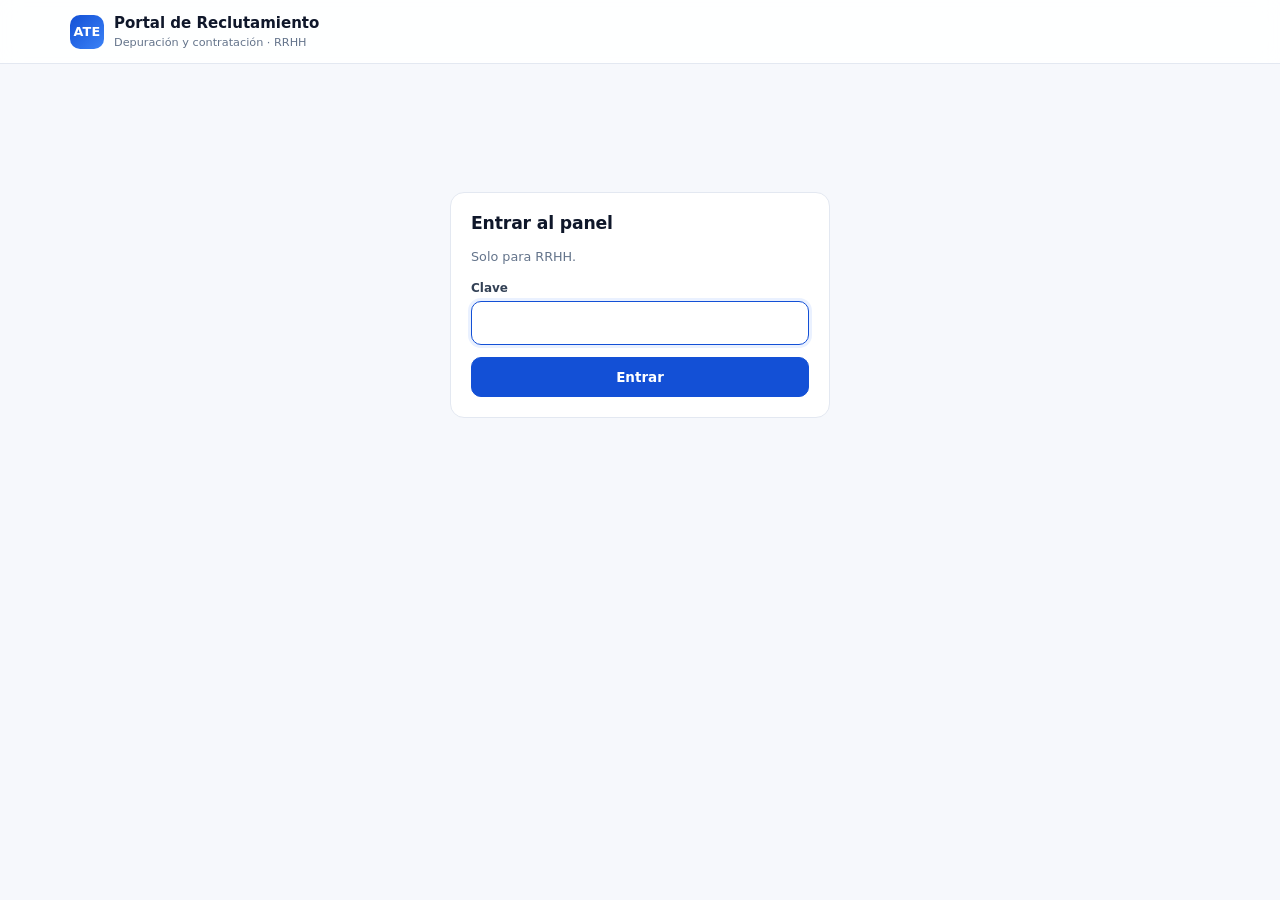
<file: index.html>
<!doctype html>
<html lang="es">
<head>
<meta charset="utf-8">
<meta name="viewport" content="width=device-width,initial-scale=1">
<meta name="robots" content="noindex,nofollow">
<title>Portal de Reclutamiento · Panel RRHH</title>
<link rel="icon" href="data:image/svg+xml,%3Csvg xmlns=%22http://www.w3.org/2000/svg%22 viewBox=%220 0 32 32%22%3E%3Crect width=%2232%22 height=%2232%22 rx=%228%22 fill=%22%231350d6%22/%3E%3Ctext x=%2216%22 y=%2221%22 font-size=%2211%22 font-family=%22Arial%22 font-weight=%22bold%22 fill=%22white%22 text-anchor=%22middle%22%3EATE%3C/text%3E%3C/svg%3E">
<link rel="stylesheet" href="styles.css?v=1795813610">
</head>
<body>
<div id="demo" class="demo hidden">Modo demostración: los datos se guardan solo en este navegador. Clave: <b>demo</b>. Para usarlo de verdad, conecte Google Drive (ver README).</div>
<header class="topbar"><div class="wrap">
  <div class="marca"><div class="logo">ATE</div><div>Portal de Reclutamiento<small>Depuración y contratación · RRHH</small></div></div>
  <div class="sp"></div>
  <nav class="tabs hidden" id="nav">
    <button class="tab on" data-vista="lista">Candidatos</button>
    <button class="tab" data-vista="nuevo">+ Nuevo candidato</button>
  </nav>
  <button class="btn sm hidden" id="salir">Salir</button>
</div></header>
<main class="wrap" id="app"></main>
<div id="panel" class="panel hidden"><div class="panel-in" id="panelIn"></div></div>
<script src="config.js?v=1795813610"></script>
<script src="vendor/pdf-lib.min.js"></script>
<script src="vendor/jszip.min.js"></script>
<script src="js/core.js?v=1795813610"></script>
<script src="js/labarra.js?v=1795813610"></script>
<script src="js/ate.js?v=1795813610"></script>
<script src="js/api.js?v=1795813610"></script>
<script src="js/pdfutil.js?v=1795813610"></script>
<script src="js/admin.js?v=1795813610"></script>
</body>
</html>
</file>
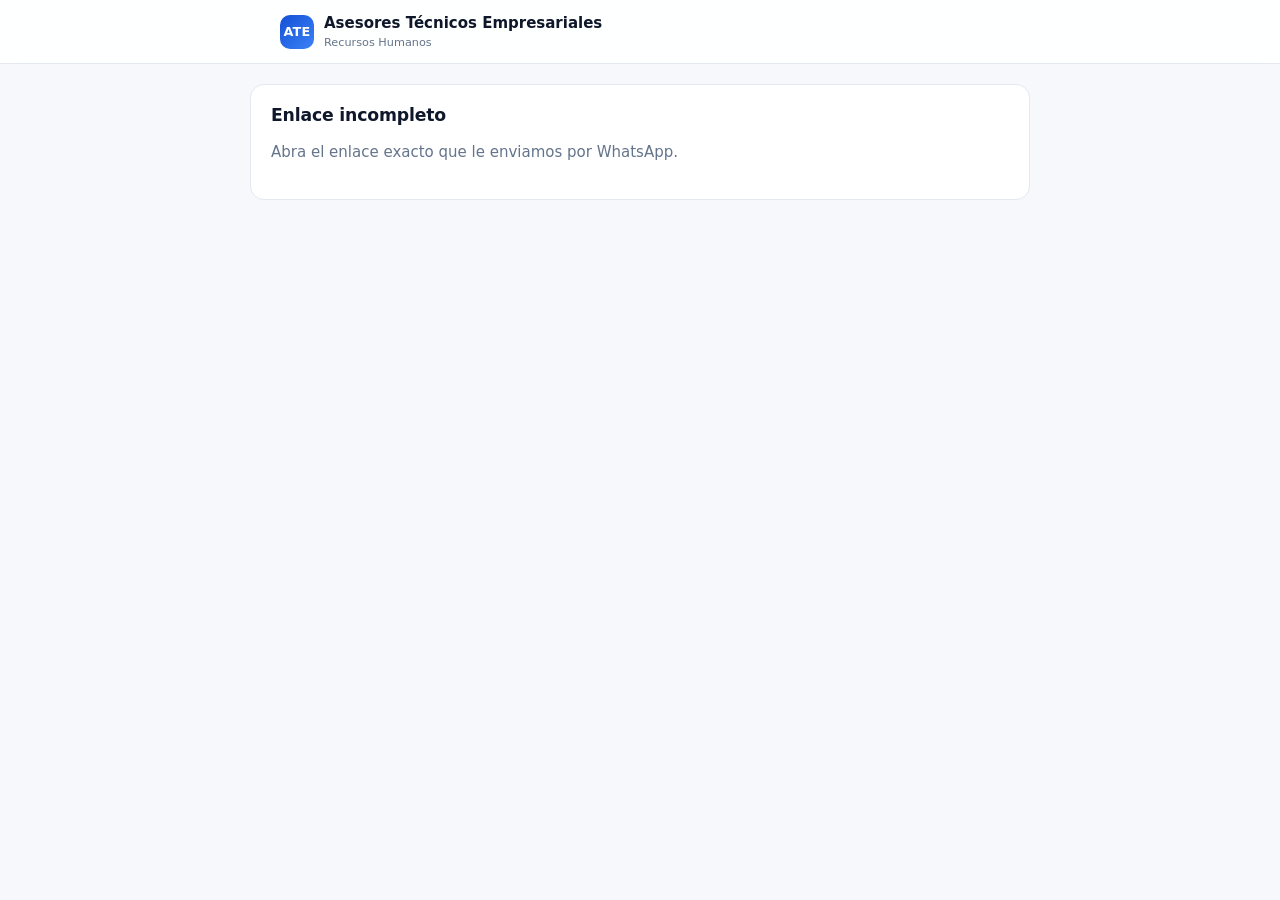
<file: c.html>
<!doctype html>
<html lang="es">
<head>
<meta charset="utf-8">
<meta name="viewport" content="width=device-width,initial-scale=1">
<meta name="robots" content="noindex,nofollow">
<title>Completar expediente · Asesores Técnicos Empresariales</title>
<meta property="og:title" content="Asesores Técnicos Empresariales · Complete su expediente">
<link rel="icon" href="data:image/svg+xml,%3Csvg xmlns=%22http://www.w3.org/2000/svg%22 viewBox=%220 0 32 32%22%3E%3Crect width=%2232%22 height=%2232%22 rx=%228%22 fill=%22%231350d6%22/%3E%3Ctext x=%2216%22 y=%2221%22 font-size=%2211%22 font-family=%22Arial%22 font-weight=%22bold%22 fill=%22white%22 text-anchor=%22middle%22%3EATE%3C/text%3E%3C/svg%3E">
<link rel="stylesheet" href="styles.css?v=1795813610">
</head>
<body>
<div id="demo" class="demo hidden">Modo demostración: los datos se guardan solo en este navegador.</div>
<header class="topbar"><div class="wrap" style="max-width:760px">
  <div class="marca"><div class="logo">ATE</div><div>Asesores Técnicos Empresariales<small>Recursos Humanos</small></div></div>
  <div class="sp"></div><div id="chipCli"></div>
</div></header>
<main class="wrap narrow" id="app"><div class="vacio">Cargando su expediente…</div></main>
<script src="config.js?v=1795813610"></script>
<script src="vendor/pdf-lib.min.js"></script>
<script src="js/core.js?v=1795813610"></script>
<script src="js/labarra.js?v=1795813610"></script>
<script src="js/ate.js?v=1795813610"></script>
<script src="js/api.js?v=1795813610"></script>
<script src="js/pdfutil.js?v=1795813610"></script>
<script src="js/formularios.js?v=1795813610"></script>
<script src="js/candidato.js?v=1795813610"></script>
</body>
</html>
</file>
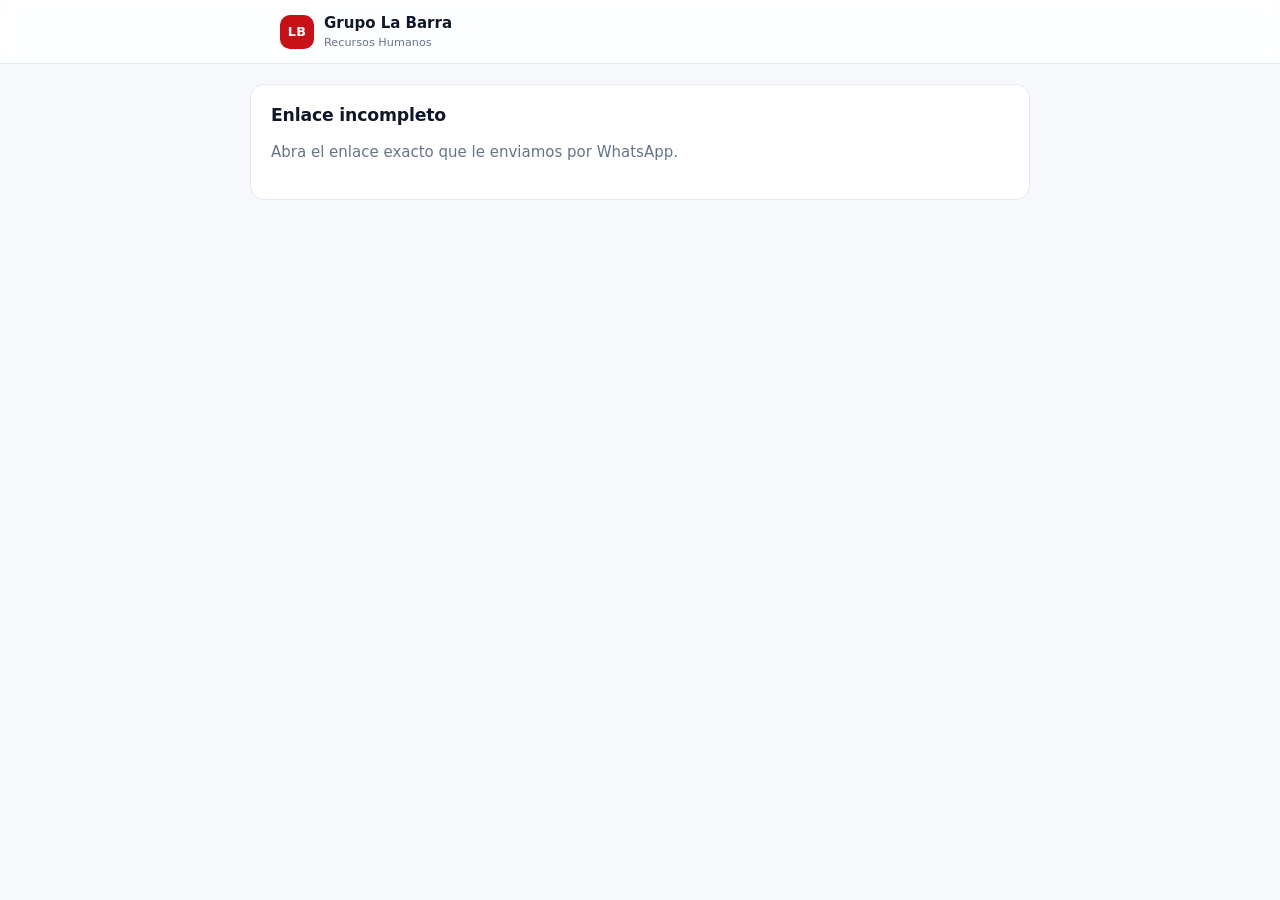
<file: lb.html>
<!doctype html>
<html lang="es">
<head>
<meta charset="utf-8">
<meta name="viewport" content="width=device-width,initial-scale=1">
<meta name="robots" content="noindex,nofollow">
<title>Completar expediente · Grupo La Barra</title>
<meta property="og:title" content="Grupo La Barra · Complete su expediente de ingreso">
<meta property="og:description" content="Recursos Humanos · Grupo La Barra">
<meta name="theme-color" content="#C91017">
<link rel="icon" href="data:image/svg+xml,%3Csvg xmlns=%22http://www.w3.org/2000/svg%22 viewBox=%220 0 32 32%22%3E%3Crect width=%2232%22 height=%2232%22 rx=%228%22 fill=%22%23C91017%22/%3E%3Ctext x=%2216%22 y=%2221%22 font-size=%2211%22 font-family=%22Arial%22 font-weight=%22bold%22 fill=%22white%22 text-anchor=%22middle%22%3ELB%3C/text%3E%3C/svg%3E">
<link rel="stylesheet" href="styles.css?v=1795813610">
</head>
<body>
<div id="demo" class="demo hidden">Modo demostración: los datos se guardan solo en este navegador.</div>
<header class="topbar"><div class="wrap" style="max-width:760px">
  <div class="marca"><div class="logo" style="background:#C91017">LB</div><div>Grupo La Barra<small>Recursos Humanos</small></div></div>
  <div class="sp"></div><div id="chipCli"></div>
</div></header>
<main class="wrap narrow" id="app"><div class="vacio">Cargando su expediente…</div></main>
<script src="config.js?v=1795813610"></script>
<script src="vendor/pdf-lib.min.js"></script>
<script src="js/core.js?v=1795813610"></script>
<script src="js/labarra.js?v=1795813610"></script>
<script src="js/ate.js?v=1795813610"></script>
<script src="js/api.js?v=1795813610"></script>
<script src="js/pdfutil.js?v=1795813610"></script>
<script src="js/formularios.js?v=1795813610"></script>
<script src="js/candidato.js?v=1795813610"></script>
</body>
</html>
</file>
<file: styles.css>
:root{--azul:#1350d6;--azul2:#0b3aa8;--azul-s:#eaf1ff;--tinta:#0f172a;--gris:#64748b;--linea:#e3e8f1;--fondo:#f6f8fc;--ok:#0f9d6b;--ok-s:#e6f7f0;--mal:#d23b3b;--mal-s:#fdecec;--pend:#b7791f;--pend-s:#fdf4e3;--r:14px}
*{box-sizing:border-box}
html,body{margin:0;background:var(--fondo);color:var(--tinta);font:15px/1.5 "Inter",system-ui,-apple-system,"Segoe UI",Roboto,sans-serif;-webkit-font-smoothing:antialiased}
a{color:var(--azul)}
h1,h2,h3{margin:0 0 .4em;line-height:1.2;letter-spacing:-.01em}
h1{font-size:1.5rem}h2{font-size:1.15rem}h3{font-size:1rem}
.muted{color:var(--gris)}.small{font-size:.85rem}.tiny{font-size:.76rem}
.wrap{max-width:1180px;margin:0 auto;padding:20px}
.wrap.narrow{max-width:760px}
.topbar{position:sticky;top:0;z-index:20;background:rgba(255,255,255,.88);backdrop-filter:blur(10px);border-bottom:1px solid var(--linea)}
.topbar .wrap{display:flex;align-items:center;gap:14px;padding:12px 20px}
.marca{display:flex;align-items:center;gap:10px;font-weight:700}
.logo{width:34px;height:34px;border-radius:10px;background:linear-gradient(135deg,#1350d6,#3b82f6);color:#fff;display:grid;place-items:center;font-weight:800;font-size:.85rem;letter-spacing:.02em}
.marca small{display:block;font-weight:500;color:var(--gris);font-size:.75rem}
.sp{flex:1}
.card{background:#fff;border:1px solid var(--linea);border-radius:var(--r);padding:20px;margin-bottom:16px}
.card.flat{box-shadow:none}
.btn{display:inline-flex;align-items:center;justify-content:center;gap:8px;border:1px solid var(--linea);background:#fff;color:var(--tinta);padding:9px 16px;border-radius:10px;font:inherit;font-weight:600;font-size:.9rem;cursor:pointer;text-decoration:none;transition:.15s}
.btn:hover{border-color:#c5d0e3;background:#fafbff}
.btn.pri{background:var(--azul);border-color:var(--azul);color:#fff}
.btn.pri:hover{background:var(--azul2)}
.btn.ok{background:var(--ok);border-color:var(--ok);color:#fff}
.btn.mal{color:var(--mal);border-color:#f3c4c4}
.btn.sm{padding:5px 10px;font-size:.8rem;border-radius:8px}
.btn.lg{padding:13px 22px;font-size:1rem;border-radius:12px}
.btn:disabled{opacity:.5;cursor:not-allowed}
.btn.block{width:100%}
input,select,textarea{width:100%;font:inherit;padding:10px 12px;border:1px solid var(--linea);border-radius:10px;background:#fff;color:var(--tinta)}
input:focus,select:focus,textarea:focus{outline:none;border-color:var(--azul);box-shadow:0 0 0 3px var(--azul-s)}
label{display:block;font-size:.8rem;font-weight:600;color:#334155;margin:0 0 4px}
.campo{margin-bottom:12px}
.grid{display:grid;gap:12px}
.g2{grid-template-columns:repeat(2,minmax(0,1fr))}.g3{grid-template-columns:repeat(3,minmax(0,1fr))}.g4{grid-template-columns:repeat(4,minmax(0,1fr))}
@media(max-width:720px){.g2,.g3,.g4{grid-template-columns:1fr}}
.pill{display:inline-flex;align-items:center;gap:6px;padding:3px 10px;border-radius:99px;font-size:.75rem;font-weight:600;background:var(--azul-s);color:var(--azul);white-space:nowrap}
.pill.ok{background:var(--ok-s);color:var(--ok)}.pill.mal{background:var(--mal-s);color:var(--mal)}.pill.pend{background:var(--pend-s);color:var(--pend)}.pill.gris{background:#eef1f5;color:var(--gris)}
.barra{height:7px;background:#e8edf6;border-radius:99px;overflow:hidden}
.barra>i{display:block;height:100%;background:var(--azul);border-radius:99px;transition:width .4s}
.aviso{padding:12px 14px;border-radius:12px;background:var(--azul-s);color:#173a8a;font-size:.9rem;margin-bottom:12px}
.aviso.ok{background:var(--ok-s);color:#0b6b49}.aviso.mal{background:var(--mal-s);color:#9a2323}.aviso.pend{background:var(--pend-s);color:#7a520f}
.demo{background:#fff7e0;border-bottom:1px solid #f3dfa5;color:#7a5a00;font-size:.82rem;text-align:center;padding:6px}
.toast{position:fixed;left:50%;bottom:24px;transform:translate(-50%,20px);opacity:0;background:var(--tinta);color:#fff;padding:12px 18px;border-radius:12px;font-size:.9rem;z-index:99;transition:.25s;max-width:90vw}
.toast.show{opacity:1;transform:translate(-50%,0)}.toast.mal{background:var(--mal)}.toast.ok{background:var(--ok)}
.hidden{display:none!important}
table{width:100%;border-collapse:collapse}
th{text-align:left;font-size:.74rem;text-transform:uppercase;letter-spacing:.04em;color:var(--gris);font-weight:600;padding:10px 12px;border-bottom:1px solid var(--linea)}
td{padding:12px;border-bottom:1px solid var(--linea);vertical-align:middle}
tr.fila{cursor:pointer}tr.fila:hover td{background:#f8faff}
.kpis{display:grid;grid-template-columns:repeat(5,minmax(0,1fr));gap:12px;margin-bottom:16px}
@media(max-width:900px){.kpis{grid-template-columns:repeat(2,1fr)}}
.kpi{background:#fff;border:1px solid var(--linea);border-radius:var(--r);padding:14px 16px}
.kpi b{display:block;font-size:1.6rem;letter-spacing:-.02em}.kpi span{font-size:.78rem;color:var(--gris)}
.tabs{display:flex;gap:6px}
.tab{padding:8px 14px;border-radius:10px;font-weight:600;font-size:.9rem;color:var(--gris);cursor:pointer;border:0;background:none}
.tab.on{background:var(--azul-s);color:var(--azul)}
/* pasos del candidato */
.paso{background:#fff;border:1px solid var(--linea);border-radius:var(--r);margin-bottom:10px;overflow:hidden}
.paso-h{display:flex;align-items:center;gap:12px;padding:14px 16px;cursor:pointer}
.num{flex:none;width:32px;height:32px;border-radius:50%;display:grid;place-items:center;font-weight:700;font-size:.9rem;background:#eef2f8;color:var(--gris)}
.paso.hecho .num{background:var(--ok);color:#fff}.paso.actual .num{background:var(--azul);color:#fff}.paso.rech .num{background:var(--mal);color:#fff}
.paso-t{flex:1;font-weight:600}.paso-t small{display:block;font-weight:500}
.paso-b{padding:0 16px 18px 60px}
@media(max-width:600px){.paso-b{padding:0 14px 16px}}
.paso:not(.abierto) .paso-b{display:none}
.subir{border:2px dashed #c9d6ee;border-radius:12px;padding:18px;text-align:center;background:#fafcff;cursor:pointer}
.subir:hover{border-color:var(--azul)}
.archivos{margin:8px 0;display:flex;flex-wrap:wrap;gap:6px}
.firma-box{border:1px solid var(--linea);border-radius:12px;background:#fff;position:relative}
.firma-box canvas{width:100%;height:170px;display:block;touch-action:none;border-radius:12px}
.firma-box .lim{position:absolute;right:8px;top:8px}
.firma-box::after{content:"Firme aquí con su dedo o el mouse";position:absolute;left:14px;bottom:10px;font-size:.75rem;color:#a0aec0;pointer-events:none}
.repetible .fila-rep{display:grid;gap:8px;margin-bottom:8px;align-items:end}
fieldset{border:1px solid var(--linea);border-radius:12px;padding:12px 14px;margin:0 0 14px}
legend{font-weight:700;font-size:.85rem;color:var(--azul);padding:0 6px}
.radios{display:flex;gap:14px;flex-wrap:wrap}.radios label{display:flex;align-items:center;gap:6px;font-weight:500;font-size:.9rem;margin:0;cursor:pointer}
.radios input,.check input{width:auto}
.check{display:flex;gap:10px;align-items:flex-start;font-size:.9rem;font-weight:500;color:var(--tinta)}
/* panel detalle */
.panel{position:fixed;inset:0;z-index:40;background:rgba(15,23,42,.35);display:flex;justify-content:flex-end}
.panel-in{width:min(860px,100%);height:100%;overflow:auto;background:var(--fondo);box-shadow:-10px 0 40px rgba(0,0,0,.12)}
.panel-h{position:sticky;top:0;z-index:5;background:#fff;border-bottom:1px solid var(--linea);padding:16px 20px;display:flex;gap:12px;align-items:center}
.panel-b{padding:20px}
.doc-row{display:flex;gap:10px;align-items:center;padding:10px 0;border-bottom:1px solid var(--linea)}
.doc-row:last-child{border:0}
.doc-row .t{flex:1;min-width:0}
.semaforo{display:grid;grid-template-columns:repeat(auto-fit,minmax(150px,1fr));gap:10px}
@media(max-width:700px){.semaforo{grid-template-columns:repeat(2,1fr)}}
.sem{border-radius:12px;padding:12px;border:1px solid var(--linea);background:#fff}
.sem b{display:block;font-size:.78rem;color:var(--gris);font-weight:600}
.sem.ok{background:var(--ok-s);border-color:#bfe8d6}.sem.mal{background:var(--mal-s);border-color:#f3c4c4}.sem.pend{background:var(--pend-s);border-color:#f0dcb3}
.interno{border:1px dashed #9db6ec;background:#f5f8ff;border-radius:12px;padding:12px 14px}
.hist{font-size:.82rem;color:var(--gris);max-height:220px;overflow:auto}
.hist div{padding:4px 0;border-bottom:1px dashed var(--linea)}
.login{max-width:380px;margin:12vh auto}
.vacio{text-align:center;padding:40px;color:var(--gris)}
.cargando{opacity:.6;pointer-events:none}

/* ---------- Repetibles como tarjetas ---------- */
.repetible .fila-rep{display:grid;grid-template-columns:repeat(auto-fit,minmax(150px,1fr));gap:8px 10px;position:relative;padding:12px 44px 10px 12px;border:1px solid var(--linea);border-radius:12px;margin-bottom:10px;background:#fbfcfe}
.repetible .fila-rep label{white-space:nowrap;overflow:hidden;text-overflow:ellipsis}
.quitar{position:absolute;top:10px;right:10px;width:26px;height:26px;border-radius:50%;border:1px solid #f3c4c4;background:#fff;color:var(--mal);font-size:16px;line-height:1;cursor:pointer}
/* ---------- Móvil primero ---------- */
@media(max-width:720px){
  input,select,textarea{font-size:16px}
  .wrap{padding:14px}
  .card{padding:16px;border-radius:12px}
  h1{font-size:1.3rem}
  .topbar .wrap{flex-wrap:wrap;gap:8px;padding:10px 14px}
  .marca small{display:none}
  .tabs{order:3;width:100%}.tab{flex:1;text-align:center}
  .repetible .fila-rep{grid-template-columns:1fr 1fr}
  .doc-row{flex-wrap:wrap}.doc-row .t{flex-basis:calc(100% - 40px)}
  .panel-h{flex-wrap:wrap;padding:12px 14px}.panel-b{padding:12px}
  table.lista thead{display:none}
  table.lista tr.fila{display:grid;grid-template-columns:1fr auto;gap:2px 10px;padding:12px 14px;border-bottom:1px solid var(--linea)}
  table.lista td{display:block;border:0;padding:2px 0}
  table.lista td:nth-child(3){text-align:right}
  table.lista td:nth-child(4),table.lista td:nth-child(5),table.lista td:nth-child(6){grid-column:1/-1}
  .btn.lg{width:100%}
}
@media(max-width:380px){.repetible .fila-rep{grid-template-columns:1fr}}
@media(min-width:1100px){.wrap.narrow{max-width:820px}}

/* Nuevo candidato: cédula a la derecha (computadora) o arriba (celular) */
.nuevo-grid{display:grid;grid-template-columns:minmax(0,760px) minmax(0,1fr);gap:16px;align-items:start}
.nuevo-grid .nuevo-form{margin:0}
.ced-prev{position:sticky;top:76px;background:#fff;border:1px solid var(--linea);border-radius:var(--r);padding:12px}
.ced-prev img{display:block;width:100%;max-height:calc(100vh - 150px);object-fit:contain;border-radius:10px;background:#fafbff;margin-bottom:8px}
.ced-prev iframe{display:block;width:100%;height:calc(100vh - 150px);border:0;border-radius:10px;background:#fafbff}
@media(max-width:900px){
  .nuevo-grid{grid-template-columns:1fr}
  .ced-prev{order:-1;top:100px;z-index:10;box-shadow:0 6px 16px rgba(15,23,42,.08)}
  .ced-prev img{max-height:34vh}
  .ced-prev iframe{height:38vh}
}

/* Documentos de dos lados: un cuadro por lado */
.lados{display:grid;grid-template-columns:1fr 1fr;gap:10px}
.lado{display:flex;flex-direction:column;align-items:center;justify-content:center;gap:4px;min-height:130px;padding:14px;border:2px dashed #c9d6ee;border-radius:14px;background:#fafcff;cursor:pointer;text-align:center;margin:0;font-weight:500;color:var(--tinta)}
.lado:hover{border-color:var(--azul)}
.lado b{font-size:.95rem}
.lado-ico{width:34px;height:34px;border-radius:50%;display:grid;place-items:center;background:var(--azul-s);color:var(--azul);font-weight:700}
.lado.listo{border-style:solid;border-color:var(--ok);background:var(--ok-s)}
.lado.listo .lado-ico{background:var(--ok);color:#fff}

/* Inducción La Barra */
.mod-lb{padding:14px 16px;margin-bottom:12px}
.mod-h{display:flex;gap:10px;align-items:center}
.mod-ico{width:38px;height:38px;border-radius:12px;background:var(--azul-s);display:grid;place-items:center;font-size:1.2rem;flex:none;color:var(--ok);font-weight:700}
.mod-clave{margin:10px 0 6px;padding:10px 12px;border-left:4px solid var(--azul);background:var(--azul-s);border-radius:8px;font-weight:600;font-size:.95rem;line-height:1.4}
.sino{display:grid;grid-template-columns:1fr 1fr;gap:8px;margin:8px 0}
.sino>div{border-radius:10px;padding:8px 10px;font-size:.85rem}
.sino ul{margin:4px 0 0;padding-left:18px}.sino li{margin:3px 0}
.sino .si{background:#EAF7F0;color:#14532d}.sino .no{background:#FDECEC;color:#7f1d1d}
.ejemplo{margin-top:8px;padding:10px 12px;border:1px dashed var(--linea);border-radius:10px;background:#FFFBEA}
@media (max-width:520px){.sino{grid-template-columns:1fr}}
</file>
